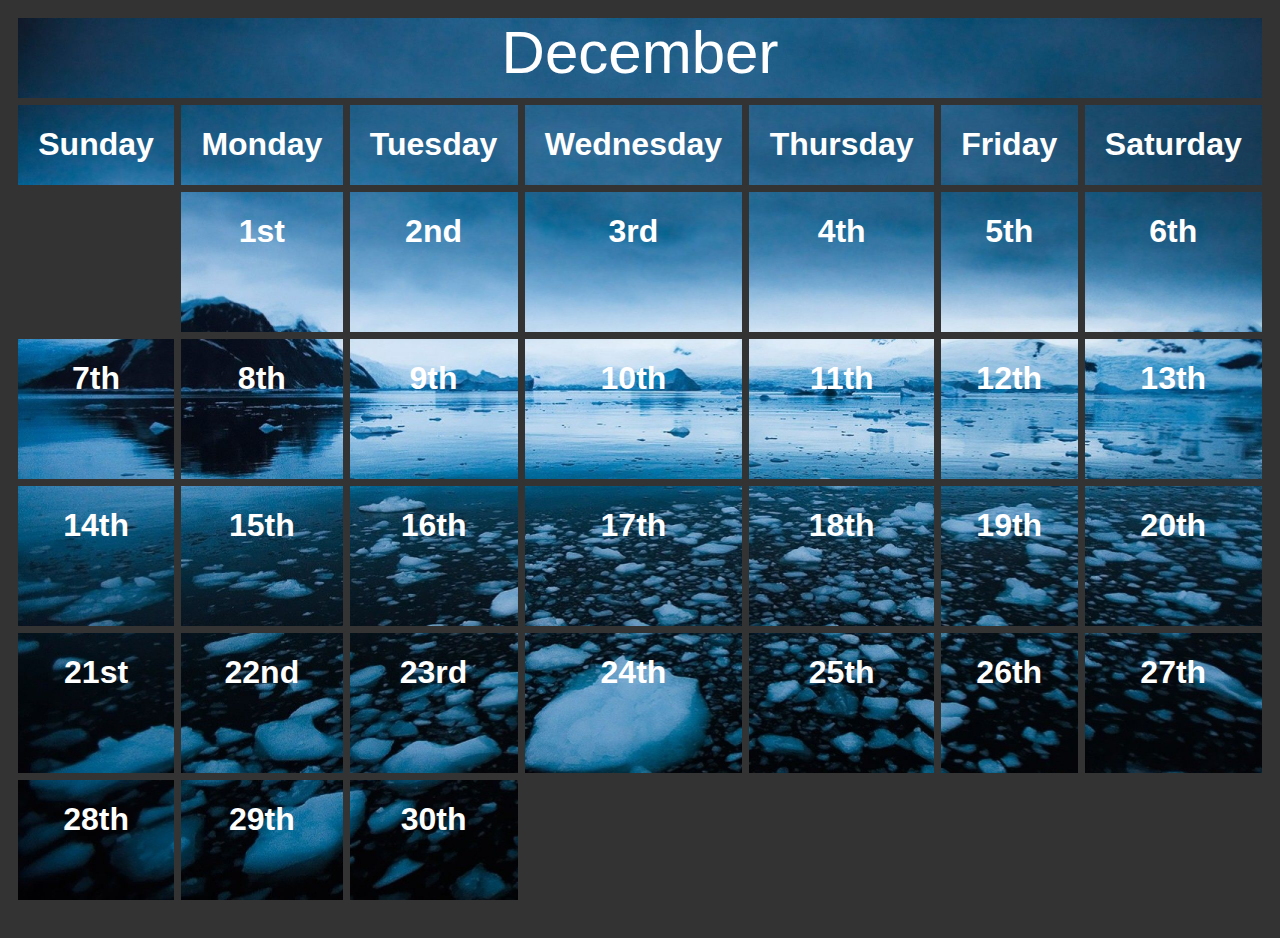
<file: index.html>
<!DOCTYPE html>
<html>
    <head>
        <title> Grid </title>
        <link rel = "stylesheet" type = "text/css" href="style.css">
    </head>
    <body>
        <div class = "grid-container">
            <div class="grid-item month">
                <h1"> December </h1>
            </div>
            <div class="grid-item day">
                <h1> Sunday </h1>
            </div>
            <div class="grid-item day">
                <h1> Monday </h1>
            </div>
            <div class="grid-item day">
                <h1> Tuesday </h1>
            </div>
            <div class="grid-item day">
                <h1> Wednesday </h1>
            </div>
            <div class="grid-item day">
                <h1> Thursday </h1>
            </div>
            <div class="grid-item day">
                <h1> Friday </h1>
            </div>
            <div class="grid-item day">
                <h1> Saturday </h1>
            </div>
            <div class="grid-item">
                <h1> 1st </h1>
            </div>
            <div class="grid-item">
                <h1> 2nd </h1>
            </div>
            <div class="grid-item">
                <h1> 3rd </h1>
            </div>
            <div class="grid-item">
                <h1> 4th </h1>
            </div>
            <div class="grid-item">
                <h1> 5th </h1>
            </div>
            <div class="grid-item">
                <h1> 6th </h1>
            </div>
            <div class="grid-item">
                <h1> 7th </h1>
            </div>
            <div class="grid-item">
                <h1> 8th </h1>
            </div>
            <div class="grid-item">
                <h1> 9th </h1>
            </div>
            <div class="grid-item">
                <h1> 10th </h1>
            </div>
            <div class="grid-item">
                <h1> 11th </h1>
            </div>
            <div class="grid-item">
                <h1> 12th </h1>
            </div>
            <div class="grid-item">
                <h1> 13th </h1>
            </div>
            <div class="grid-item">
                <h1> 14th </h1>
            </div>
            <div class="grid-item">
                <h1> 15th </h1>
            </div>
            <div class="grid-item">
                <h1> 16th </h1>
            </div>
            <div class="grid-item">
                <h1> 17th </h1>
            </div>
            <div class="grid-item">
                <h1> 18th </h1>
            </div>
            <div class="grid-item">
                <h1> 19th </h1>
            </div>
            <div class="grid-item">
                <h1> 20th </h1>
            </div>
            <div class="grid-item">
                <h1> 21st </h1>
            </div>
            <div class="grid-item">
                <h1> 22nd </h1>
            </div>
            <div class="grid-item">
                <h1> 23rd </h1>
            </div>
            <div class="grid-item">
                <h1> 24th </h1>
            </div>
            <div class="grid-item">
                <h1> 25th </h1>
            </div>
            <div class="grid-item">
                <h1> 26th </h1>
            </div>
            <div class="grid-item">
                <h1> 27th </h1>
            </div>
            <div class="grid-item">
                <h1> 28th </h1>
            </div>
            <div class="grid-item">
                <h1> 29th </h1>
            </div>
            <div class="grid-item">
                <h1> 30th </h1>
            </div>
        </div>
    </body>
</html>
</file>
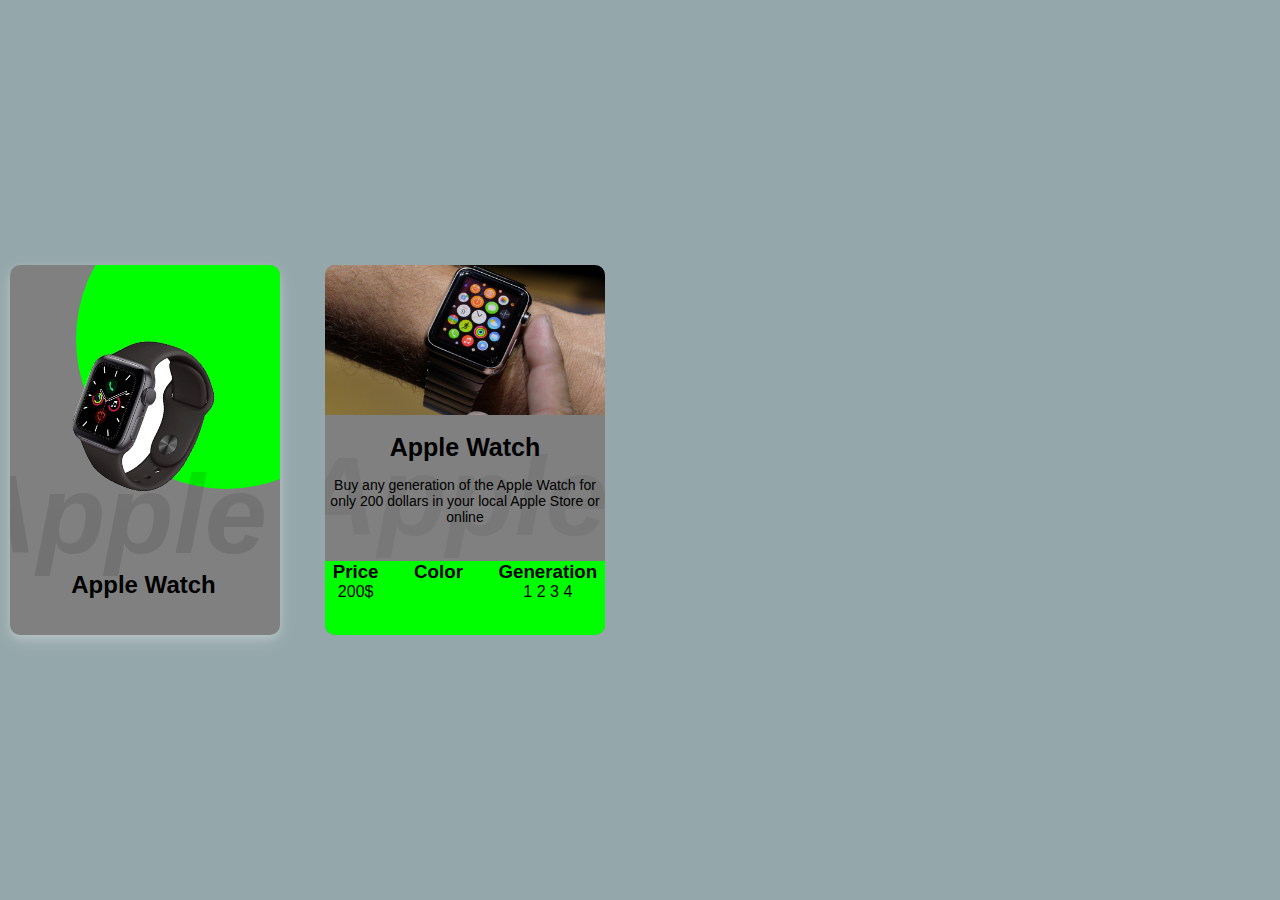
<file: productpage.html>
<!DOCTYPE html>
<html>
    <head>
        <title> Product Page! </title>
        <link rel="stylesheet" href="productstyle.css">
    </head>
    <body>
        <div class = "container">
            <div class = "card">
                <div class = "imagebx">
                    <img src="img/applewatch.png">
                </div>
                <div class = "contentbx">
                    <h2> Apple Watch</h2>
                    <div class = "color">
                        <h3> Color:</h3>
                        <span></span>
                        <span></span>
                        <span></span>
                    </div>
                    <div class = "series">
                        <h3> Series:</h3>
                        <span>1</span>
                        <span>2</span>
                        <span>3</span>
                        <span>4</span>
                    </div>
                    <a href = "#"> BUY NOW!</a>
                </div>
            </div>

            <!-- Second card-->
            <div class="card2">
                <div class = "card2-imagebx">
                    <img src = "img/applewatch.jpg">
                </div>
                <div class = "card2-content">
                    <h1> Apple Watch</h1>
                    <p> Buy any generation of the Apple Watch for only 200 dollars in your local Apple Store or online</p>
                </div>
                <div class = "card2-info">
                    <div class = "card2-price">
                        <h3>Price</h3>
                        <span>200$</span>
                    </div>
                    <div class = "card2-color">
                        <h3>Color</h3>
                        <span></span>
                        <span></span>
                        <span></span>
                    </div>
                    <div class = "card2-gen">
                        <h3>Generation</h3>
                        <span>1</span>
                        <span>2</span>
                        <span>3</span>
                        <span>4</span>
                    </div>
                </div>
            </div>
        </div>        
    </body>
</html>
</file>
<file: style.css>
body{
    background: #333;
    color: #fff;
    font-family: 'Roboto', sans-serif;
}

.grid-container{
    display:grid;
    grid-template-columns: auto auto auto auto auto auto;
    padding: 10px;
    grid-gap:7px;
}

.grid-item{
    height: 140px;
    color: white;
    text-align: center;
    background-image: url('img/background.jpeg');
    background-size: cover;
    background-attachment: fixed;
    cursor: pointer;
}

.grid-item:hover{
    background-image: url('img/ocean.jpg');
    transition: 500ms;
    color:black
}

.month{
    height: 80px;
    grid-column-start: 1;
    grid-column-end: end;
    text-align: center;
    text-justify: auto;
    font-size: 60px;
}

.day{
    height: 80px;
}

.grid-item:nth-of-type(9){
    grid-column-start: 2;
}
</file>
<file: productstyle.css>
*{
    padding: 0;
    margin: 0;
    font-family: 'Poppins', sans-serif
}
body{
    display:flex;
    background: rgb(148, 167, 171);
    align-items: center;
    justify-content: left;
    min-height: 100vh
}

.container{
    position: relative;
    display:grid;
    grid-template-columns: auto auto auto auto;
    grid-gap: 25px;
}





.card{
    position: relative;
    background: grey;
    padding: 10px;
    margin: 10px;
    border-radius: 10px;
    width: 250px;
    height: 350px;
    overflow: hidden;   
    box-shadow: 0 4px 8px 0 rgba(255, 255, 255, 0.2), 0 6px 20px 0 rgba(255, 255, 255, 0.19);
    transition:0.5s ease-in-out
}

.card:hover{
    box-shadow: 0 4px 8px 0 rgb(0, 255, 0), 0 6px 20px 0 rgba(0, 255, 0);
}

.card:before{
    content: '';
    position: absolute;
    top: 0;
    left:0;
    height: 100%;
    width: 100%;
    background:lime;
    clip-path: circle(150px at 80% 20%);
    transition: 0.5s ease-in-out
}
.card:hover:before{
    clip-path: circle(270px at 80% -20%);
}

.card:after{
    content: 'Apple';
    position: absolute;
    top: 50%;
    left: -20%;
    font-size: 7em;
    font-weight: 900;
    font-style: italic;
    color:black;
    opacity: 0.1;
}

.imagebx{
    position: absolute;
    top:20%;
    transform: translateY(-20%);
    left:25%;
    z-index: 100;
    transform: rotate(20deg);
    transition: 0.5s;
}

.card:hover .imagebx{
    top: 2%;
    transform: translateY(0%)
}

.imagebx img{
    height: 150px;
}

.contentbx{
    position: absolute;
    bottom: 1%;
    left: 20%;
    height: 60px;
    color: black;
    align-content: center;
    justify-content: center;
    z-index: 50;
    text-align: center;
    transition: 1s ease-in-out;
}

.card:hover .contentbx{
    height: 160px;
}

.color, .series, a{
    display: flex;
    justify-content: center;
    align-items: center;
    padding: 8px, 20px;
    margin-top: 6px;
    opacity:0; 
    transition:0.5s ease-in-out;
}

.card:hover a, .card:hover .color, .card:hover .series{
    opacity: 1;
}

.color h3, .series h3{
    color:black;
    font-size: 14px;
    font-weight: 600;
    text-transform: uppercase;
    letter-spacing: 1px;
    font-weight: 700;
}

.color span{
    width: 16px;
    height: 16px;
    margin: 2px;
    border-radius: 16px;
    cursor: pointer;
}

.color span:nth-child(2){
    background:red;
}

.color span:nth-child(3){
    background:green;
}

.color span:nth-child(4){
    background:blue;
} 

.series span{
    width: 16px;
    height: 16px;
    margin: 2px;
    padding: 2px;
    cursor: pointer;
    background:white;
    border-radius: 2px;
    font-style: bold;
}

.series span:hover{
    background:lime;
}

a{
    display:inline-block;
    background:lightgray;
    border-radius: 6px;
    margin-top: 10px;
    padding: 8px;
    font-weight:800;
    font-style: bold;
    color:black;
    text-decoration: none;
}






.card2{
    position: relative;
    display:grid;
    grid-template-rows: 40% 40% 20%;
    grid-template-areas: "image" "content" "info";
    background:grey;
    margin: 10px;
    border-radius: 10px;
    width: 280px;
    height: 370px;
    overflow: hidden;

    text-align: center;
    justify-content: center;

    transition: 1s ease-in-out;
}

.card2:hover{
    grid-template-rows: 40% 0% 20%;
}

.card2:after{
    content: 'Apple';
    position: absolute;
    top: 45%;
    left: -10%;
    font-size: 7em;
    font-weight: 900;
    font-style: italic;
    color:black;
    opacity: 0.06;
}

.card2-imagebx{
    grid-area:image;
    padding:0px;
    margin:0px;
}

.card2-imagebx img{
    width:300px;
}

.card2-content{
    grid-area: content;
    padding: 20px 10px 10px 10px;
}

.card2-content h1{
    font-size: 25px;
    font-weight: 700;
    margin-bottom: 15px;
}

.card2-content p{
    font-size: 14px;
    font-weight: 400;
    margin-bottom: 15px;
}

.card2-info{
    grid-area: info;
    background:lime;
    height: 100px;
    display:grid;
    grid-template-columns: auto auto auto;
    grid-template-areas: "price" "color" "gen";
    transition: 1s ease-in-out;

    
}

.card2:hover .card2-info{
    height: 230px;
}
</file>
